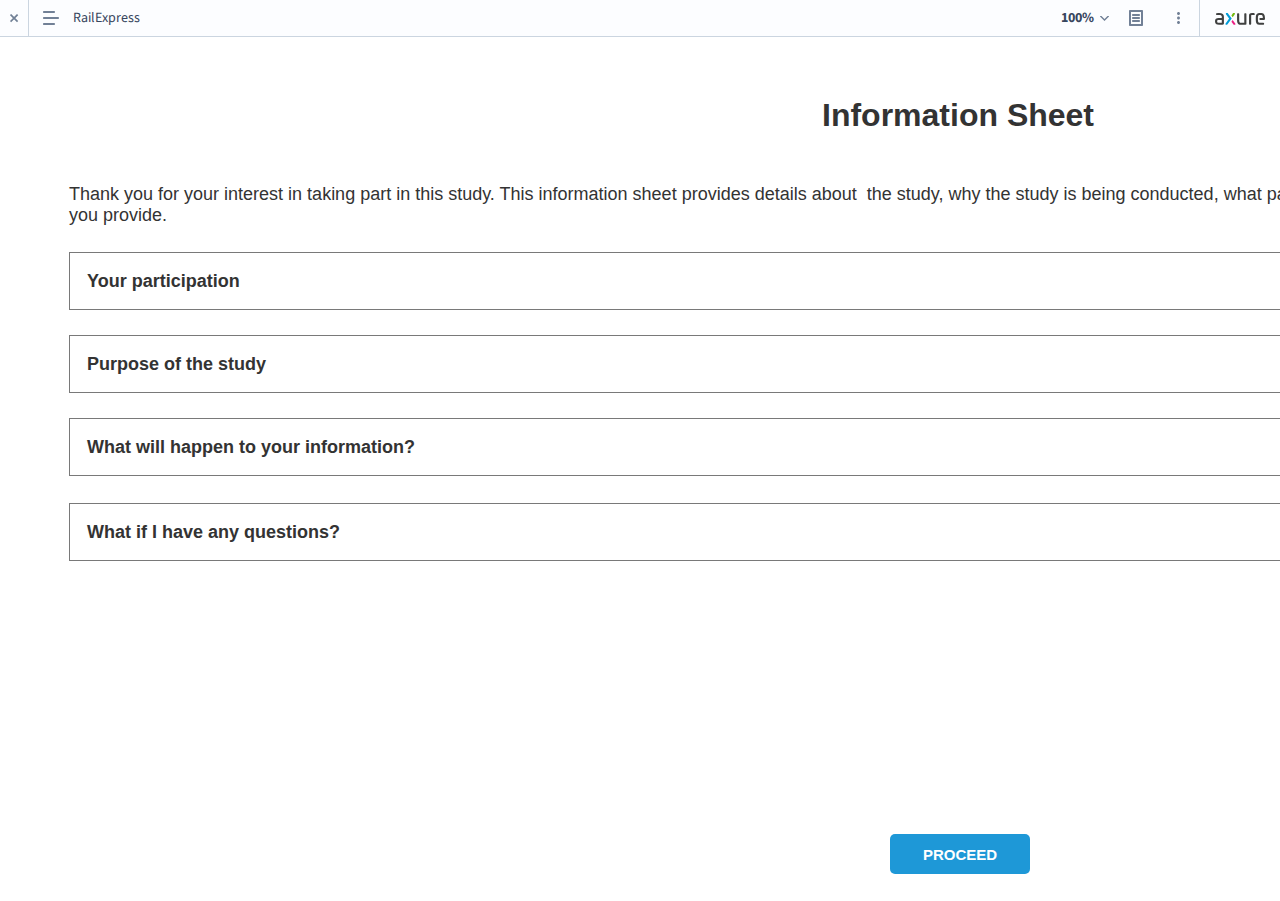
<file: resources/reload.html>
﻿<html>
	<head>
		<title></title>
	</head>
	<body>
	
	<script language="javascript">
	function getUrl() {
      var query = window.location.hash.substring(1);
      var vars = query.split("&&&");
      for (var i=0;i<vars.length;i++) {
        var url = vars[i];
        return decodeURI(url).replace("html%23","html#");
      } 
    }

    var rel = '../';
    var url = getUrl();
    if (url.indexOf(":") > 0 && url.indexOf(":") < 10) rel = '';
	self.location.href = rel + url;
	</script>
	
	</body>
</html>
</file>
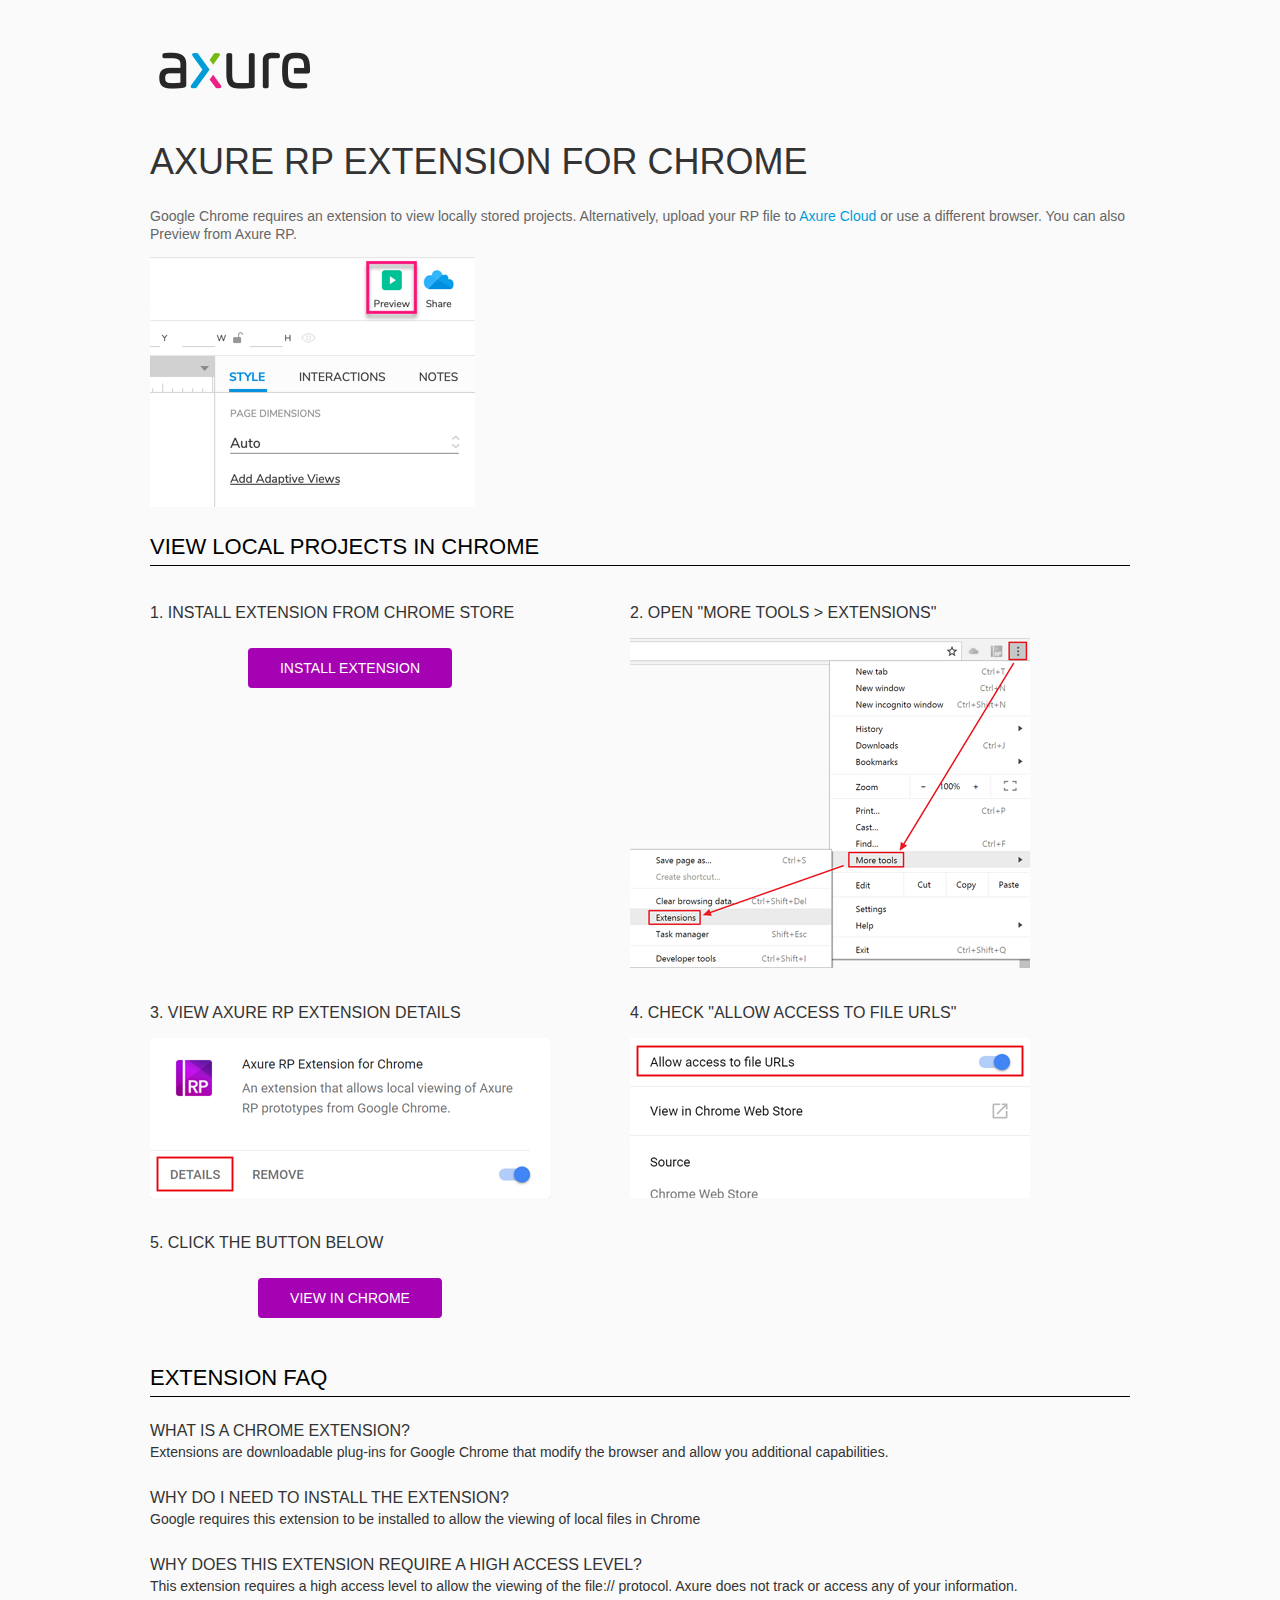
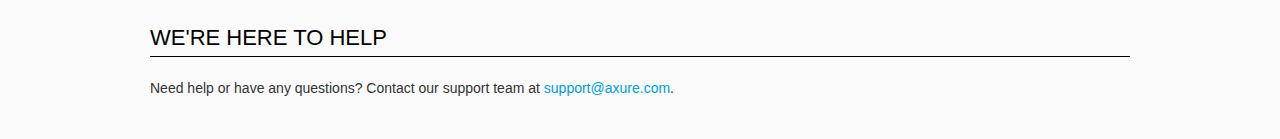
<file: resources/chrome/chrome.html>
<html>
<head>
    <title>Install the Axure RP Chrome Extension</title>
    <style type="text/css">
        *
        {
            font-family: NunitoSans, Helvetica, Arial, sans-serif;
        }
        body
        {
            text-align: center;
            background-color: #fafafa;
        }
        p
        {
            font-size: 14px;
            line-height: 18px;
            color: #333333;
        }
        div.container
        {
            width: 980px;
            margin-left: auto;
            margin-right: auto;
            text-align: left;
        }
        a
        {
            text-decoration: none;
            color: #009dda;
        }
        .button
        {
            background: #A502B3;
            font: normal 16px Arial, sans-serif;
            color: #FFFFFF;
            padding: 10px 30px 10px 30px;
            border: 2px solid #A502B3;
            display: inline-block;
            margin-top: 10px;
            text-transform: uppercase;
            font-size: 14px;
	    border-radius: 4px;
        }
        a:hover.button
        {
            border: 2px solid #A502B3;
	    color: #A502B3;
	    background-color: #FFFFFF;
        }
        div.left
        {
            width: 400px;
            float: left;
            margin-right: 80px;
        }
        div.right
        {
            width: 400px;
            float: left;
        }
        div.buttonContainer
        {
            text-align: center;
        }
        h1
        {
            font-size: 36px;
            color: #333333;
            line-height: 50px;
            margin-bottom: 20px;
            font-weight: normal;
        }
        h2
        {
            font-size: 24px;
            font-weight: normal;
            color: #08639C;
            text-align: center;
        }
        h3
        {
            font-size: 16px;
            color: #333333;
            font-weight: normal;
	    text-transform: uppercase;
        }
        .heading
        {
            border-bottom: 1px solid black;
	    height: 36px;
            line-height: 36px;
            font-size: 22px;
            color: #000000;

        }
        span.faq
        {
            font-size: 16px;
	    line-height: 24px;
            font-weight: normal;
	    text-transform: uppercase;
            color: #333333;
            display: block;
        }
    </style>
</head>
<body>
    <div class="container">
        <br />
        <br />
        <img src="axure_logo.png" alt="axure" />
        <br />
	<br />
        <h1>
            AXURE RP EXTENSION FOR CHROME</h1>
        <p style="font-size: 14px; color: #666666; margin-top: 10px;">
            Google Chrome requires an extension to view locally stored projects. Alternatively,
            upload your RP file to <a href="https://www.axure.cloud">Axure Cloud</a> or use a different
            browser. You can also Preview from Axure RP.</p>
            <img src="preview-rp.png" alt="preview"/>
        <h3 class="heading">
            VIEW LOCAL PROJECTS IN CHROME</h3>
        <div class="left">
            <h3>
                1. Install Extension from Chrome Store</h3>
            <div class="buttonContainer">
                <a class="button" href="https://chrome.google.com/webstore/detail/dogkpdfcklifaemcdfbildhcofnopogp"
                    target="_blank">Install Extension</a>
            </div>
        </div>
        <div class="right">
            <h3>
                2. Open "More Tools > Extensions"</h3>
            <img src="extensions.png" alt="extensions"/>
        </div>
        <div style="clear: both; height: 20px;">
            &nbsp;</div>
       <div class="left">
            <h3>
                3. View Axure RP Extension Details</h3>
            <img src="details.png" alt="extension details"/>
            </div>
	<div class="right">
            <h3>
                4. Check "Allow access to file URLs"</h3>
            <img src="allow-access.png" alt="allow access"/>
        </div>
   <div style="clear: both; height: 20px;">
            &nbsp;</div>
        <div class="left">
            <h3>
                5. Click the button below</h3>
            <div class="buttonContainer">
                <a class="button" href="../../start.html">View in Chrome</a>
            </div>
        </div>
        <div style="clear: both; height: 20px;">
        </div>
        <h3 class="heading">
            EXTENSION FAQ</h3>
        <p>
            <span class="faq">What is a Chrome Extension?</span> Extensions are downloadable
            plug-ins for Google Chrome that modify the browser
            and allow you additional capabilities.
        </p>
        <p style="margin-top: 25px;">
            <span class="faq">Why do I need to install the extension?</span> Google requires
            this extension to be installed to allow the viewing of local files in
            Chrome
        </p>
        <p style="margin-top: 25px; margin-bottom: 25px;">
            <span class="faq">Why does this extension require a high access level?</span> This
            extension requires a high access level to allow the viewing of the file://
            protocol. Axure does not track or access any of your information.
        </p>
        <h3 class="heading">
           WE'RE HERE TO HELP</h3>
        <p>
            Need help or have any questions? Contact our support team at <a href="mailto:support@axure.com">
                support@axure.com</a>.
        </p>
        <div style="clear: both; height: 20px;">
        </div>
    </div>
</body>
</html>
</file>
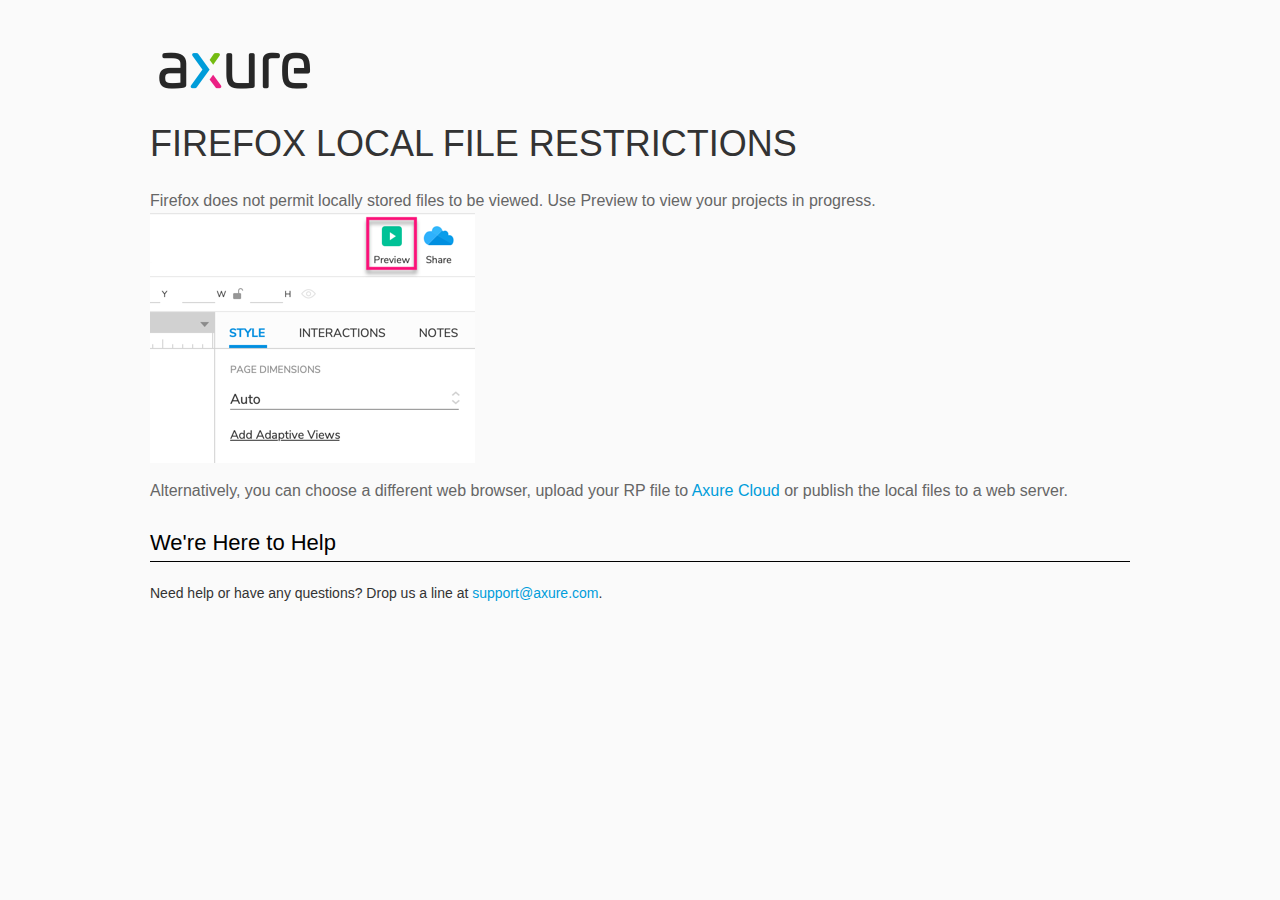
<file: resources/chrome/firefox.html>
<html>
<head>
    <title>Axure RP - Firefox Local File Restrictions</title>
    <style type="text/css">
        *
        {
            font-family: Helvetica, Arial, sans-serif;
        }
        body
        {
            text-align: center;
            background-color: #fafafa;
        }
        p
        {
            font-size: 14px;
            line-height: 18px;
            color: #333333;
        }
        div.container
        {
            width: 980px;
            margin-left: auto;
            margin-right: auto;
            text-align: left;
        }
        a
        {
            text-decoration: none;
            color: #009dda;
        }
        .button
        {
            background: #A502B3;
            font: normal 16px Arial, sans-serif;
            color: #FFFFFF;
            padding: 10px 30px 10px 30px;
            border: 2px solid #A502B3;
            display: inline-block;
            margin-top: 10px;
            text-transform: uppercase;
            font-size: 14px;
	    border-radius: 4px;
        }
        a:hover.button
        {
            border: 2px solid #A502B3;
	    color: #A502B3;
	    background-color: #FFFFFF;
        }
        div.left
        {
            width: 400px;
            float: left;
            margin-right: 80px;
        }
        div.right
        {
            width: 400px;
            float: left;
        }
        div.buttonContainer
        {
            text-align: center;
        }
        h1
        {
            font-size: 36px;
            color: #333333;
            line-height: 50px;
            margin-bottom: 20px;
            font-weight: normal;
        }
        h2
        {
            font-size: 24px;
            font-weight: normal;
            color: #08639C;
            text-align: center;
        }
        h3
        {
            font-size: 16px;
            line-height: 24px;
            color: #333333;
            font-weight: normal;
        }
        .heading
        {
            border-bottom: 1px solid black;
	    height: 36px;
            line-height: 36px;
            font-size: 22px;
            color: #000000;
        }
        span.faq
        {
            font-size: 16px;
            font-weight: normal;
	    text-transform: uppercase;
            color: #333333;
            display: block;
        }
    </style>
</head>
<body>
    <div class="container">
        <br />
        <br />
        <img src="axure_logo.png" alt="axure" />
        <br />
        <h1>
            FIREFOX LOCAL FILE RESTRICTIONS</h1>
        <p style="font-size: 16px; line-height: 24px; color: #666666; margin-top: 10px;">
            Firefox does not permit locally stored files to be viewed. Use Preview to view your projects in progress.
<img src="preview-rp.png" alt="preview"/>
          </p>
            <p style="font-size: 16px; line-height: 24px; color: #666666; margin-top: 10px;">
          Alternatively,  you can choose a different web browser, upload your RP file to <a href="https://app.axure.cloud">Axure Cloud</a> or publish the local files to a web server.</p>
        <h3 class="heading">
            We're Here to Help</h3>
        <p>
            Need help or have any questions? Drop us a line at <a href="mailto:support@axure.com">
                support@axure.com</a>.
        </p>
        <div style="clear: both; height: 20px;">
        </div>
    </div>
</body>
</html>
</file>
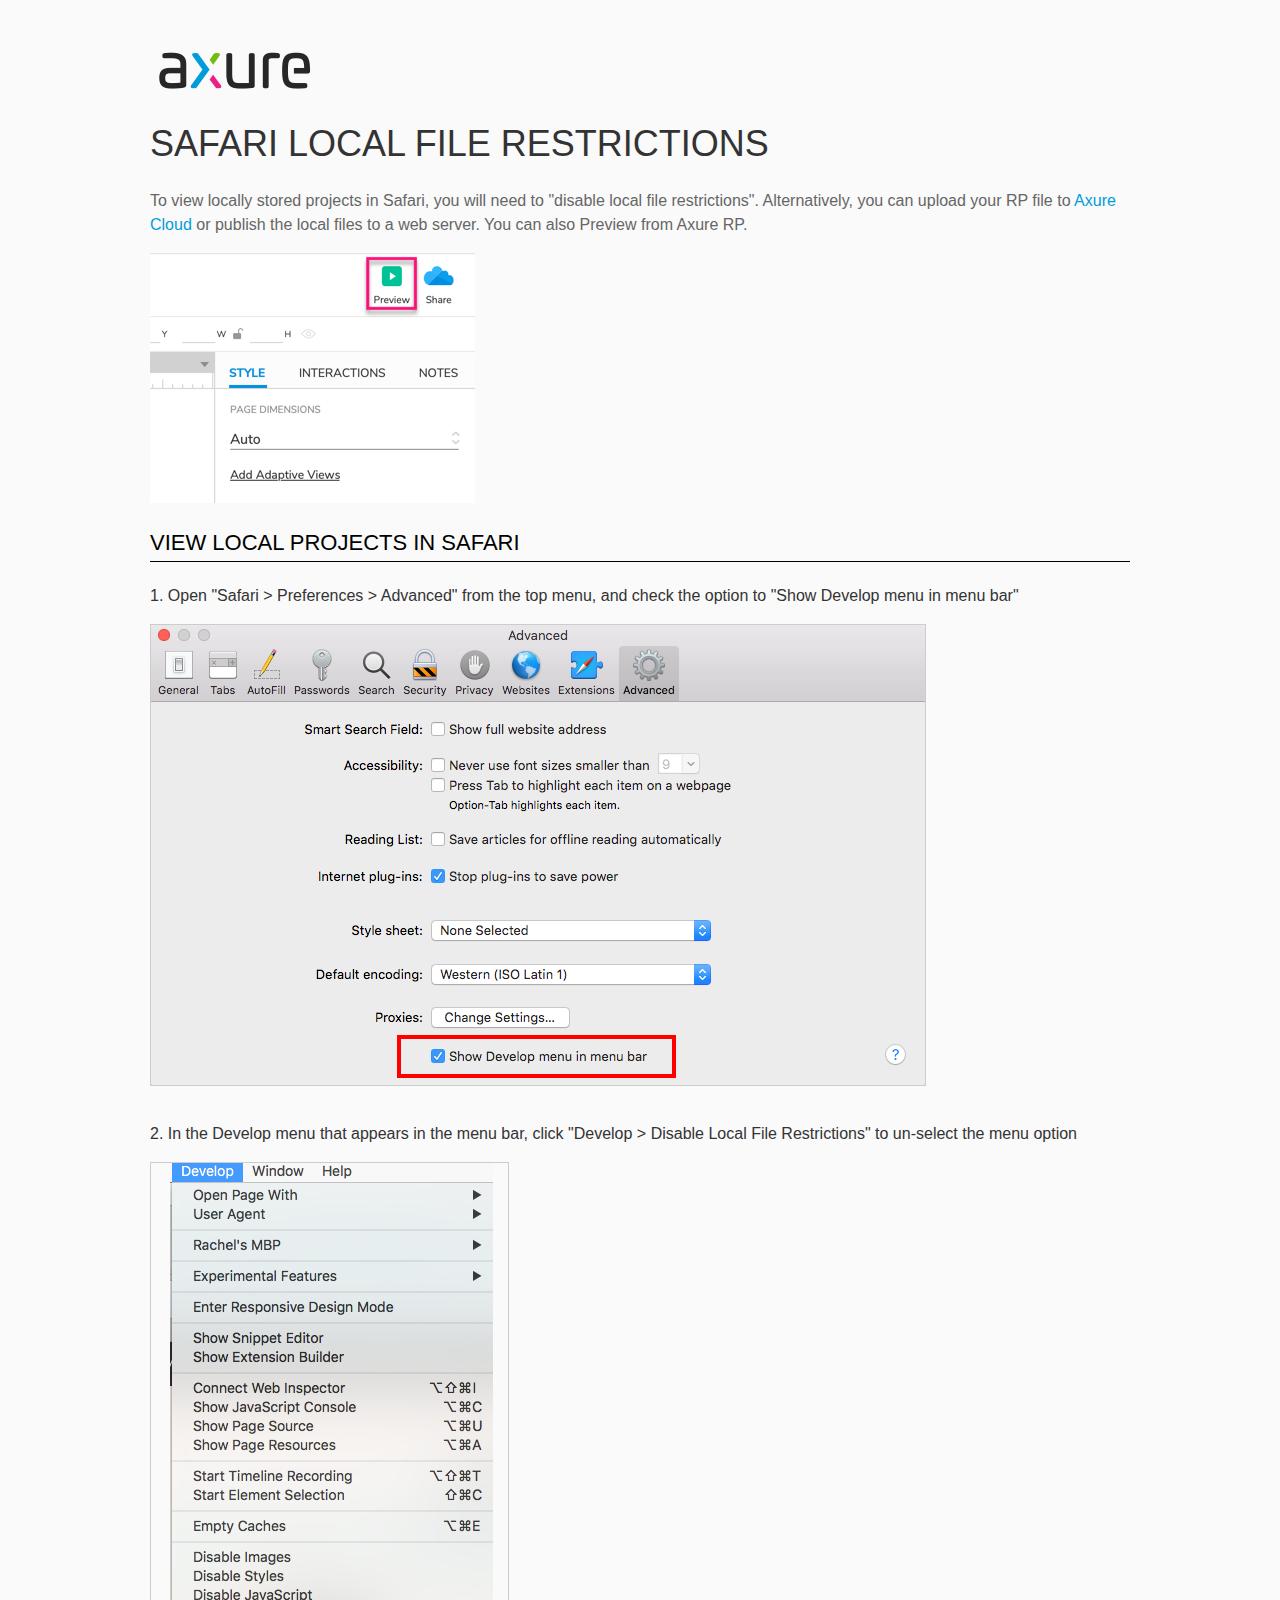
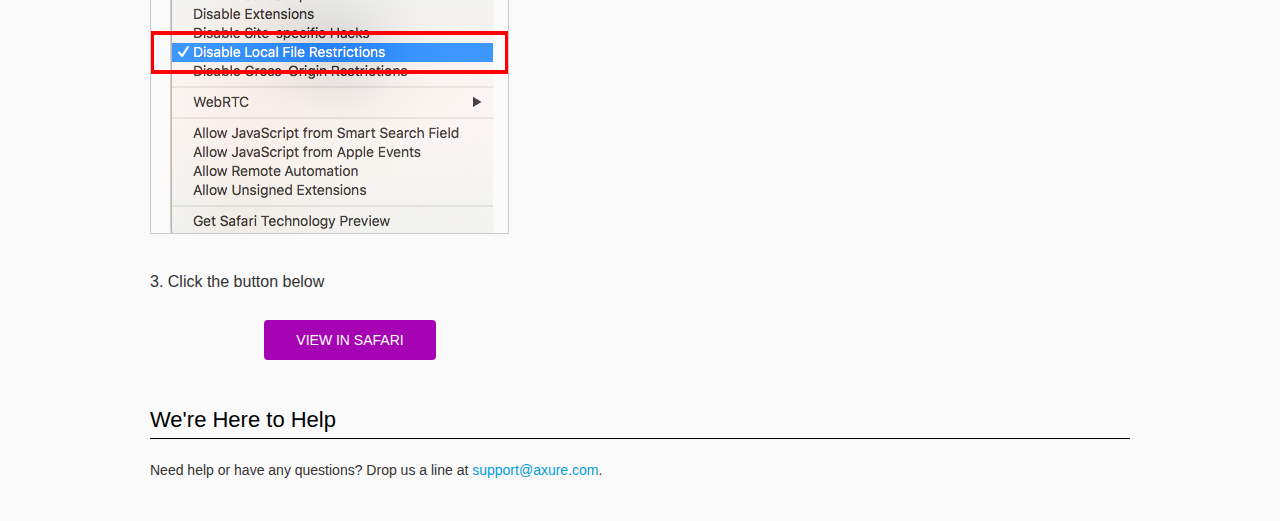
<file: resources/chrome/safari.html>
<html>
<head>
    <title>Axure RP - Safari Local File Restrictions</title>
    <style type="text/css">
        *
        {
            font-family: Helvetica, Arial, sans-serif;
        }
        body
        {
            text-align: center;
            background-color: #fafafa;
        }
        p
        {
            font-size: 14px;
            line-height: 18px;
            color: #333333;
        }
        div.container
        {
            width: 980px;
            margin-left: auto;
            margin-right: auto;
            text-align: left;
        }
        a
        {
            text-decoration: none;
            color: #009dda;
        }
        .button
        {
            background: #A502B3;
            font: normal 16px Arial, sans-serif;
            color: #FFFFFF;
            padding: 10px 30px 10px 30px;
            border: 2px solid #A502B3;
            display: inline-block;
            margin-top: 10px;
            text-transform: uppercase;
            font-size: 14px;
	    border-radius: 4px;
        }
        a:hover.button
        {
            border: 2px solid #A502B3;
	    color: #A502B3;
	    background-color: #FFFFFF;
        }
        div.left
        {
            width: 400px;
            float: left;
            margin-right: 80px;
        }
        div.right
        {
            width: 400px;
            float: left;
        }
        div.buttonContainer
        {
            text-align: center;
        }
        h1
        {
            font-size: 36px;
            color: #333333;
            line-height: 50px;
            margin-bottom: 20px;
            font-weight: normal;
        }
        h2
        {
            font-size: 24px;
            font-weight: normal;
            color: #08639C;
            text-align: center;
        }
        h3
        {
            font-size: 16px;
            line-height: 24px;
            color: #333333;
            font-weight: normal;
        }
        .heading
        {
            border-bottom: 1px solid black;
	    height: 36px;
            line-height: 36px;
            font-size: 22px;
            color: #000000;
        }
        span.faq
        {
            font-size: 16px;
            font-weight: normal;
	    text-transform: uppercase;
            color: #333333;
            display: block;
        }
    </style>
</head>
<body>
    <div class="container">
        <br />
        <br />
        <img src="axure_logo.png" alt="axure" />
        <br />
        <h1>
            SAFARI LOCAL FILE RESTRICTIONS</h1>
        <p style="font-size: 16px; line-height: 24px; color: #666666; margin-top: 10px;">
            To view locally stored projects in Safari, you will need to "disable local file restrictions". Alternatively,
            you can upload your RP file to <a href="https://www.axure.cloud">Axure Cloud</a> or publish the local files to a web server. You can also Preview from Axure RP.</p>
            <img src="preview-rp.png" alt="preview"/>
        <h3 class="heading">
            VIEW LOCAL PROJECTS IN SAFARI</h3>
        <div class="">
            <h3>
                1. Open "Safari > Preferences > Advanced" from the top menu, and check the option to "Show Develop menu in menu bar"</h3>
            <img src="safari_advanced.png" alt="advanced" />
        </div>
        <div style="clear: both; height: 20px;">
            &nbsp;
        </div>
        <div class="">
            <h3>
                2. In the Develop menu that appears in the menu bar, click "Develop > Disable Local File Restrictions" to un-select the menu option</h3>
            <img src="safari_restrictions.png" alt="extensions" />
        </div>
        <div style="clear: both; height: 20px;">
            &nbsp;</div>
        <div class="left">
            <h3>
                3. Click the button below
            </h3>
            <div class="buttonContainer">
                <a class="button" href="../../start.html">View in Safari</a>
            </div>
        </div>
        <div style="clear: both; height: 20px;">
        </div>
        <h3 class="heading">
            We're Here to Help</h3>
        <p>
            Need help or have any questions? Drop us a line at <a href="mailto:support@axure.com">
                support@axure.com</a>.
        </p>
        <div style="clear: both; height: 20px;">
        </div>
    </div>
</body>
</html>
</file>
